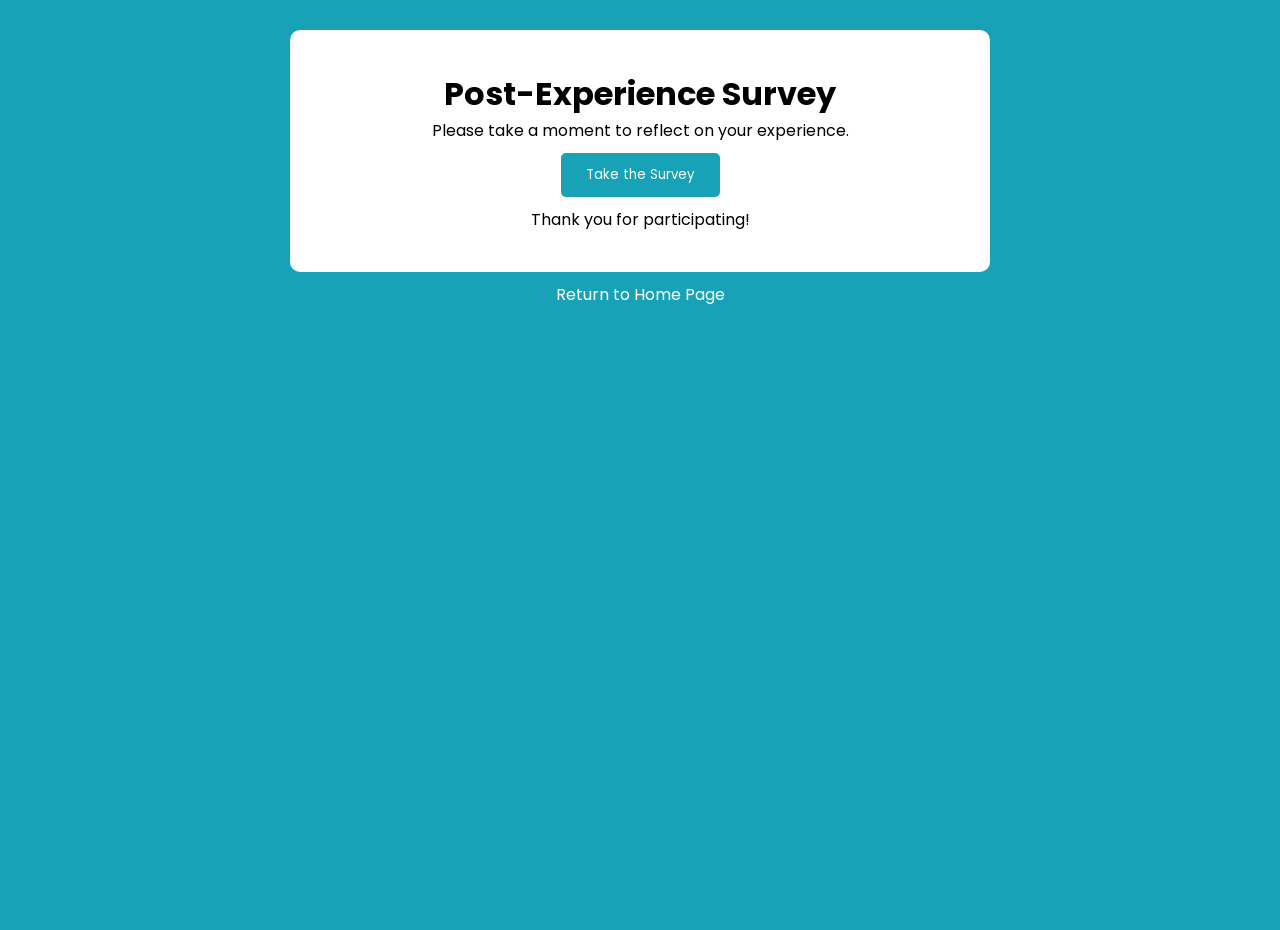
<file: survey.html>
<!DOCTYPE html>
<html lang="en">
<head>
<meta charset="UTF-8">
<title>Survey</title>
<link rel="stylesheet" href="style.css">
</head>

<body>

<div class="survey-container">

<h1>Post-Experience Survey</h1>

<p>
Please take a moment to reflect on your experience.
</p>

<a href="https://purdue.ca1.qualtrics.com/jfe/form/SV_cRPrnEZQ89W2wrs" target="_blank">
<button>Take the Survey</button>
</a>

<div class="thank-you">
<p>Thank you for participating!</p>
</div>

</div>

<div class="return-home">
<a href="index.html">Return to Home Page</a>
</div>

</body>
</html>
</file>
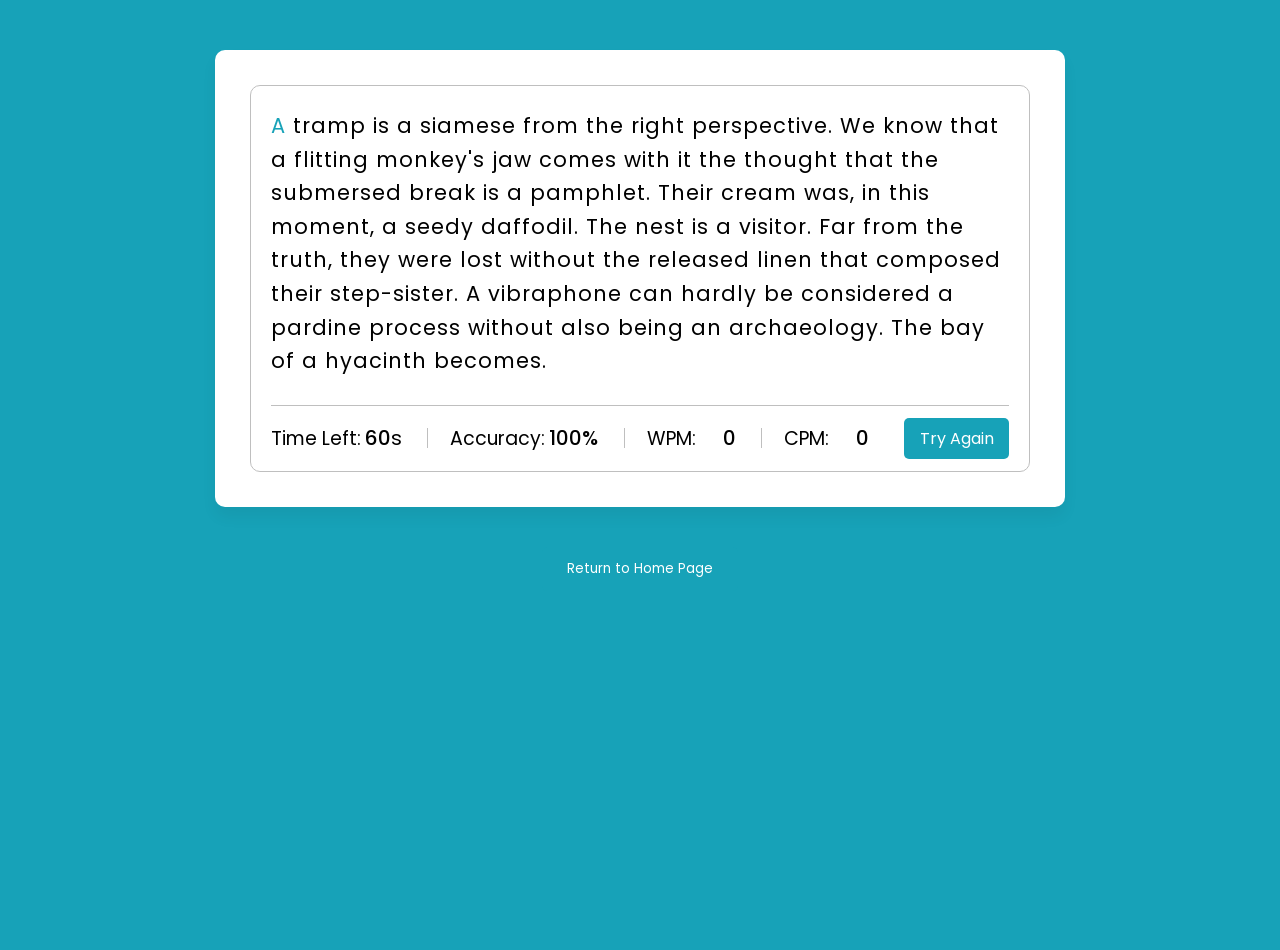
<file: test1.html>
<!DOCTYPE html>
<html lang="en" dir="ltr">
<head>
<meta charset="utf-8">
<title>Typing Speed Test Game | Flame Wing </title>
<link rel="stylesheet" href="style.css">
<meta name="viewport" content="width=device-width, initial-scale=1.0">
</head>
<body>
<div class="wrapper">
<input type="text" class="input-field">
<div class="content-box">
<div class="typing-text">
<p></p>
</div>
<div class="content">
<ul class="result-details">
<li class="time">
<p>Time Left:</p>
<span><b>60</b>s</span>
</li>
<li class="accuracy">
<p>Accuracy:</p>
<span>100%</span>
</li>
<li class="wpm">
<p>WPM:</p>
<span>0</span>
</li>
<li class="cpm">
<p>CPM:</p>
<span>0</span>
</li>
</ul>
<button>Try Again</button>
</div>
</div>
</div>
<div class="return-home">
<button onclick="location.href='index.html'">Return to Home Page</button>
</div>
<script src="js/paragraphs.js"></script>
<script src="js/script.js"></script>
</body>
</html>
</file>
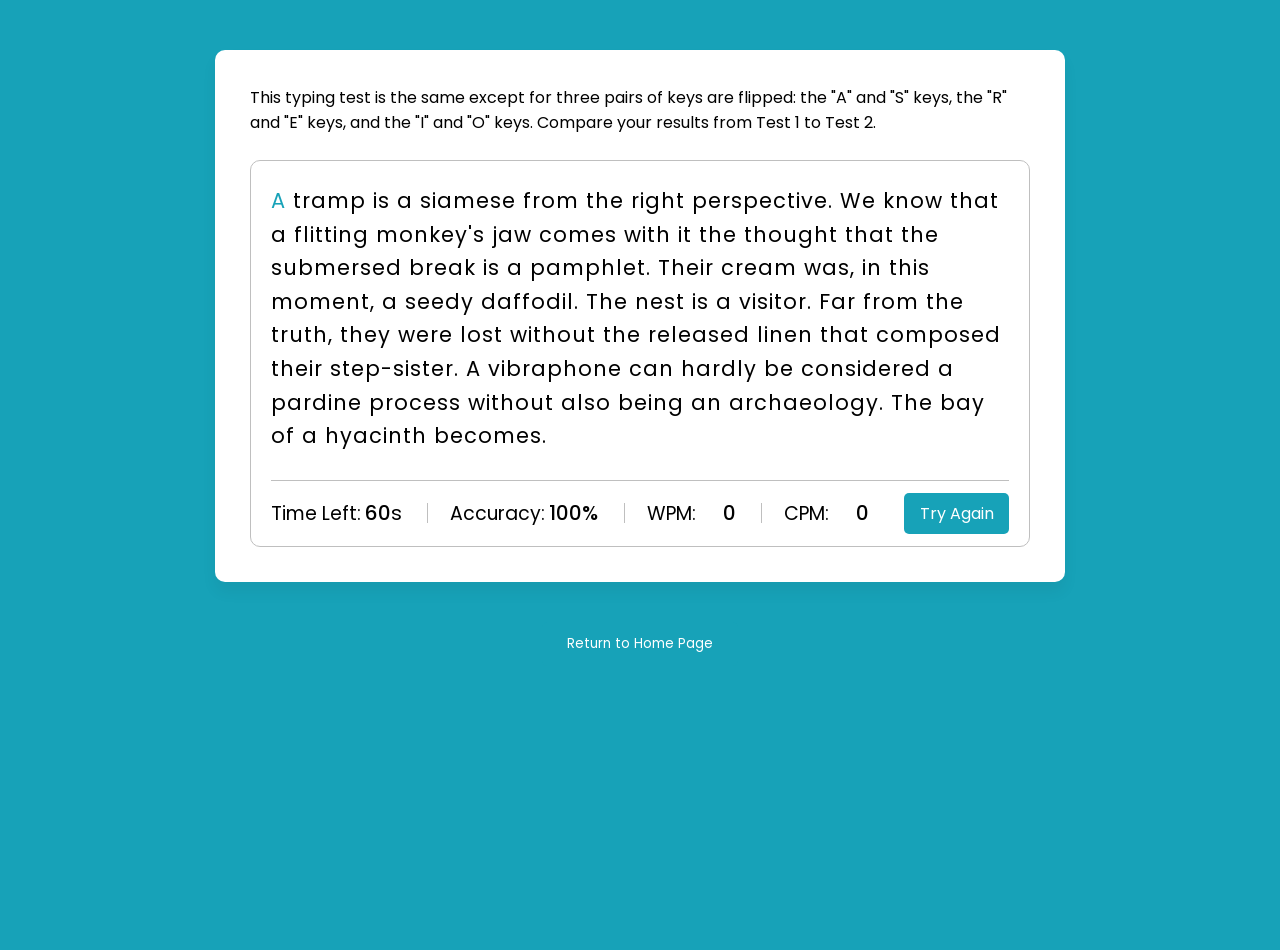
<file: test2.html>
<!DOCTYPE html>
<html lang="en" dir="ltr">
<head>
<meta charset="utf-8">
<title>Typing Speed Test Game | Flame Wing </title>
<link rel="stylesheet" href="style.css">
<meta name="viewport" content="width=device-width, initial-scale=1.0">
</head>
<body>
<div class="wrapper">
    <p class="test-description">
    This typing test is the same except for three pairs of keys are flipped:  
    the "A" and "S" keys, the "R" and "E" keys, and the "I" and "O" keys.  
    Compare your results from Test 1 to Test 2.
    </p>
    <br>

<input type="text" class="input-field">
<div class="content-box">
<div class="typing-text">
<p></p>
</div>
<div class="content">
<ul class="result-details">
<li class="time">
<p>Time Left:</p>
<span><b>60</b>s</span>
</li>
<li class="accuracy">
<p>Accuracy:</p>
<span>100%</span>
</li>
<li class="wpm">
<p>WPM:</p>
<span>0</span>
</li>
<li class="cpm">
<p>CPM:</p>
<span>0</span>
</li>
</ul>
<button>Try Again</button>
</div>
</div>
</div>
<div class="return-home">
<button onclick="location.href='index.html'">Return to Home Page</button>
</div>
<script src="js/paragraphs.js"></script>
<script src="js/script2.js"></script>
</body>
</html>
</file>
<file: style.css>
/* Import Google Font - Poppins */
@import url('https://fonts.googleapis.com/css2?family=Poppins:wght@400;500;600;700&display=swap');
*{
margin: 0;
padding: 0;
box-sizing: border-box;
font-family: 'Poppins', sans-serif;
}
body{
padding: 0 10px;
min-height: 100vh;
background: #17A2B8;
}
.wrapper {
margin: 50px auto;
}
::selection{
color: #fff;
background: #17A2B8;
}
.wrapper{
width: 850px;
max-width: calc(100% - 40px);
padding: 35px;
background: #fff;
border-radius: 10px;
box-shadow: 0 10px 15px rgba(0,0,0,0.05);
}
.wrapper .input-field{
opacity: 0;
z-index: -999;
position: absolute;
}
.wrapper .content-box{
padding: 13px 20px 0;
border-radius: 10px;
border: 1px solid #bfbfbf;
}
.content-box .typing-text{
overflow: hidden;
max-height: 340px;
}
.typing-text::-webkit-scrollbar{
width: 0;
}
.typing-text p{
font-size: 21px;
text-align: left;
letter-spacing: 1px;
word-break: normal;
overflow-wrap: break-word;
line-height: 1.6;
margin: 10px 0;
max-width: 100%;
white-space: normal;
}
.typing-text p span{
position: relative;
}
.typing-text p span.correct{
color: #56964f;
}
.typing-text p span.incorrect{
color: #cb3439;
outline: 1px solid #fff;
background: #ffc0cb;
border-radius: 4px;
}
.typing-text p span.active{
color: #17A2B8;
}
.typing-text p span.active::before{
position: absolute;
content: "";
height: 2px;
width: 100%;
bottom: 0;
left: 0;
opacity: 0;
border-radius: 5px;
background: #17A2B8;
animation: blink 1s ease-in-out infinite;
}
@keyframes blink{
50%{
opacity: 1;
}
}
.content-box .content{
margin-top: 17px;
display: flex;
padding: 12px 0;
flex-wrap: wrap;
align-items: center;
justify-content: space-between;
border-top: 1px solid #bfbfbf;
}
.content button{
outline: none;
border: none;
width: 105px;
color: #fff;
padding: 8px 0;
font-size: 16px;
cursor: pointer;
border-radius: 5px;
background: #17A2B8;
transition: transform 0.3s ease;
}
.content button:active{
transform: scale(0.97);
}
.content .result-details{
display: flex;
flex-wrap: nowrap;
align-items: center;
width: calc(100% - 140px);
justify-content: space-between;
}
.result-details li{
display: flex;
height: 20px;
list-style: none;
position: relative;
align-items: center;
white-space: nowrap;
}
.result-details li:not(:first-child){
padding-left: 22px;
border-left: 1px solid #bfbfbf;
}
.result-details li p{
font-size: 19px;
}
.result-details li span{
display: block;
font-size: 20px;
margin-left: 4px;
min-width: 36px;
text-align: right;
}
li span b{
font-weight: 500;
}
li:not(:first-child) span{
font-weight: 500;
}
@media (max-width: 745px) {
.wrapper{
padding: 20px;
}
.content-box .content{
padding: 20px 0;
}
.content-box .typing-text{
max-height: 100%;
}
.typing-text p{
font-size: 19px;
text-align: left;
}
.content button{
width: 100%;
font-size: 15px;
padding: 10px 0;
margin-top: 20px;
}
.content .result-details{
width: 100%;
}
.result-details li:not(:first-child){
border-left: 0;
padding: 0;
}
.result-details li p,
.result-details li span{
font-size: 17px;
}
}
@media (max-width: 518px) {
.wrapper .content-box{
padding: 10px 15px 0;
}
.typing-text p{
font-size: 18px;
}
.result-details li{
margin-bottom: 10px;
}
.content button{
margin-top: 10px;
}
}
.home-container {
max-width: 800px;
margin: 30px auto;
background: #fff;
padding: 40px;
border-radius: 10px;
text-align: center;
}
.button-container button,
.return-home button,
.survey-container button {
margin: 10px;
padding: 12px 25px;
background: #17A2B8;
color: white;
border: none;
border-radius: 5px;
cursor: pointer;
}
.return-home a {
color: white;
text-decoration: none;
}
.survey-container {
max-width: 700px;
margin: 30px auto;
background: white;
padding: 40px;
text-align: center;
border-radius: 10px;
}
.return-home {
text-align: center;
margin-top: -20px;
}
.video-container {
    display: flex;
    justify-content: center;
    margin: 10px 0;
}
.video-container video {
    max-height: 400px;
    width: 100%;
    max-width: 600px;
    height: auto;
    border-radius: 10px;
}
</file>
